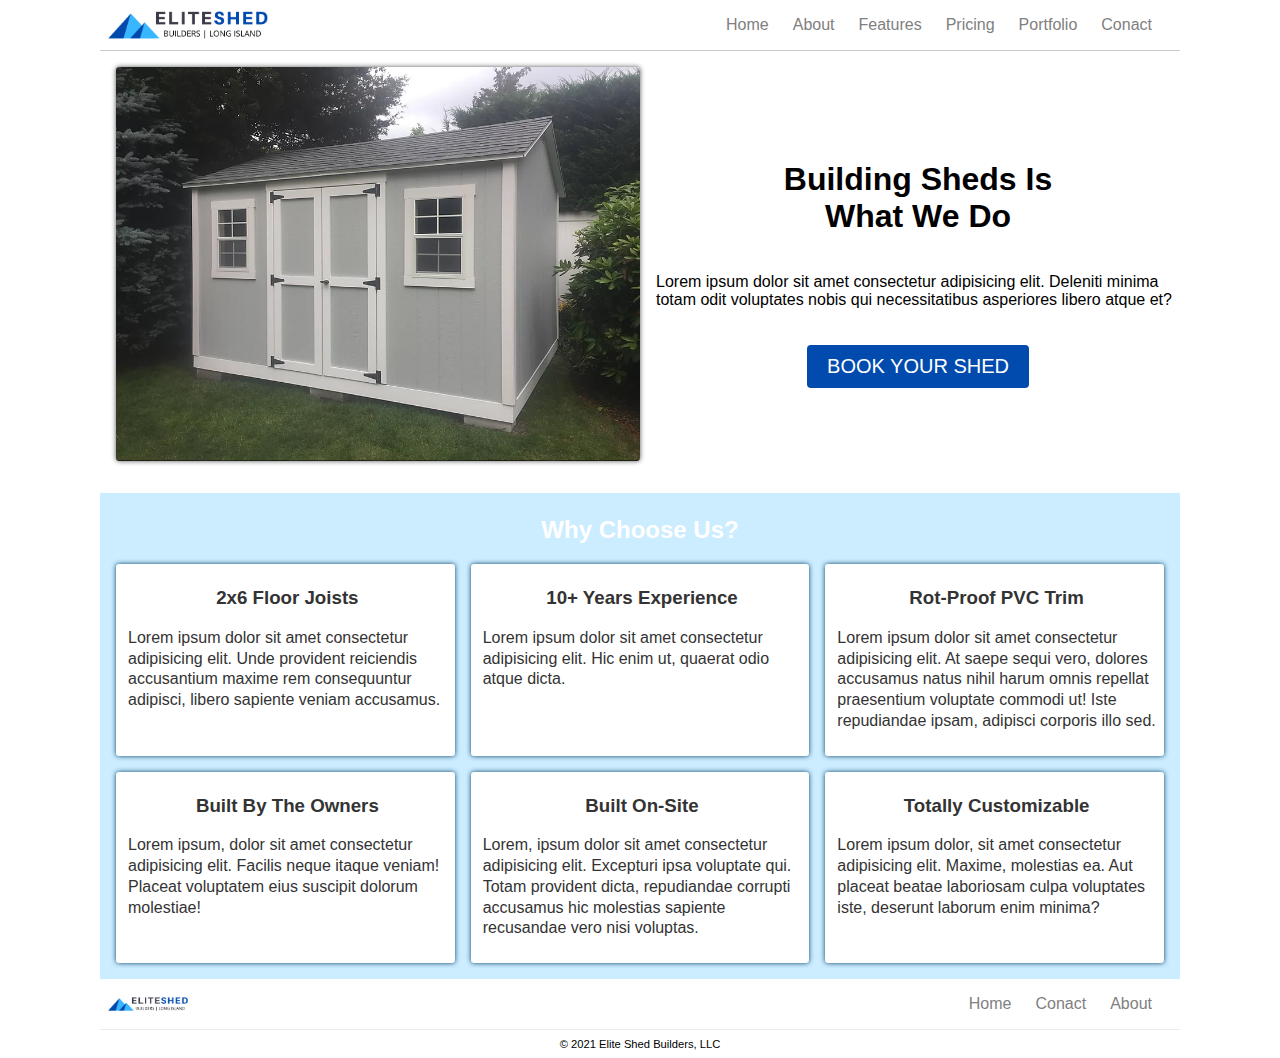
<file: index.html>
<!DOCTYPE html>
<html lang="en">
<head>
    <meta charset="UTF-8">
    <meta http-equiv="X-UA-Compatible" content="IE=edge">
    <meta name="viewport" content="width=device-width, initial-scale=1.0">
    <link rel="stylesheet" href="styles.css">
    <title>Shed Business</title>
</head>
<body>
    <header>
        <nav class="nav-wrapper">
            <img class="logo" src="./images/Elite Shed Builders Logo.png" alt="Shed Logo">
            <ul class="menu-wrapper">
                <li class="menu-item"><a href="#">Home</a></li>
                <li class="menu-item"><a href="#">About</a></li>
                <li class="menu-item"><a href="#">Features</a></li>
                <li class="menu-item"><a href="#">Pricing</a></li>
                <li class="menu-item"><a href="#">Portfolio</a></li>
                <li class="menu-item"><a href="#">Conact</a></li>
            </ul>
        </nav>
        <div class="hero">
            <img class="hero-image" src="./images/10_12.png" alt="10'x12' Shed">
           <div class="hero-text-wrapper">
                <h1>Building Sheds Is<br>What We Do</h1>
                <p>Lorem ipsum dolor sit amet consectetur adipisicing elit. Deleniti minima totam odit voluptates nobis qui necessitatibus asperiores libero atque et?</p>
                <button class="btn hero-btn">BOOK YOUR SHED</button>
            </div> 
            
        </div>
    </header>
    <main>
        <section class="features">
            <h2>Why Choose Us?</h2>
            <div class="card-wrapper">
                <div class="card">
                    <h3>2x6 Floor Joists</h3>
                    <p>Lorem ipsum dolor sit amet consectetur adipisicing elit. Unde provident reiciendis accusantium maxime rem consequuntur adipisci, libero sapiente veniam accusamus.</p>
                </div>
                <div class="card">
                    <h3>10+ Years Experience</h3>
                    <p>Lorem ipsum dolor sit amet consectetur adipisicing elit. Hic enim ut, quaerat odio atque dicta.</p>
                </div>
                <div class="card">
                    <h3>Rot-Proof PVC Trim</h3>
                    <p>Lorem ipsum dolor sit amet consectetur adipisicing elit. At saepe sequi vero, dolores accusamus natus nihil harum omnis repellat praesentium voluptate commodi ut! Iste repudiandae ipsam, adipisci corporis illo sed.</p>
                </div>
                <div class="card">
                    <h3>Built By The Owners</h3>
                    <p>Lorem ipsum, dolor sit amet consectetur adipisicing elit. Facilis neque itaque veniam! Placeat voluptatem eius suscipit dolorum molestiae!</p>
                </div>
                <div class="card">
                    <h3>Built On-Site</h3>
                    <p>Lorem, ipsum dolor sit amet consectetur adipisicing elit. Excepturi ipsa voluptate qui. Totam provident dicta, repudiandae corrupti accusamus hic molestias sapiente recusandae vero nisi voluptas.</p>
                </div>
                <div class="card">
                    <h3>Totally Customizable</h3>
                    <p>Lorem ipsum dolor, sit amet consectetur adipisicing elit. Maxime, molestias ea. Aut placeat beatae laboriosam culpa voluptates iste, deserunt laborum enim minima?</p>
                </div>
            </div>
        </section>
    </main>
    <footer>
        <nav class="nav-wrapper footer">
            <img src="./images/Elite Shed Builders Logo.png" alt="Shed Logo">
            <ul class="menu-wrapper">
                <li class="menu-item"><a href="#">Home</a></li>
                <li class="menu-item"><a href="#">Conact</a></li>
                <li class="menu-item"><a href="#">About</a></li>
            </ul>
        </nav>
        <div class="copyright">
            <p>&copy 2021 Elite Shed Builders, LLC</p>
        </div>
    </footer>
</body>
</html>
</file>
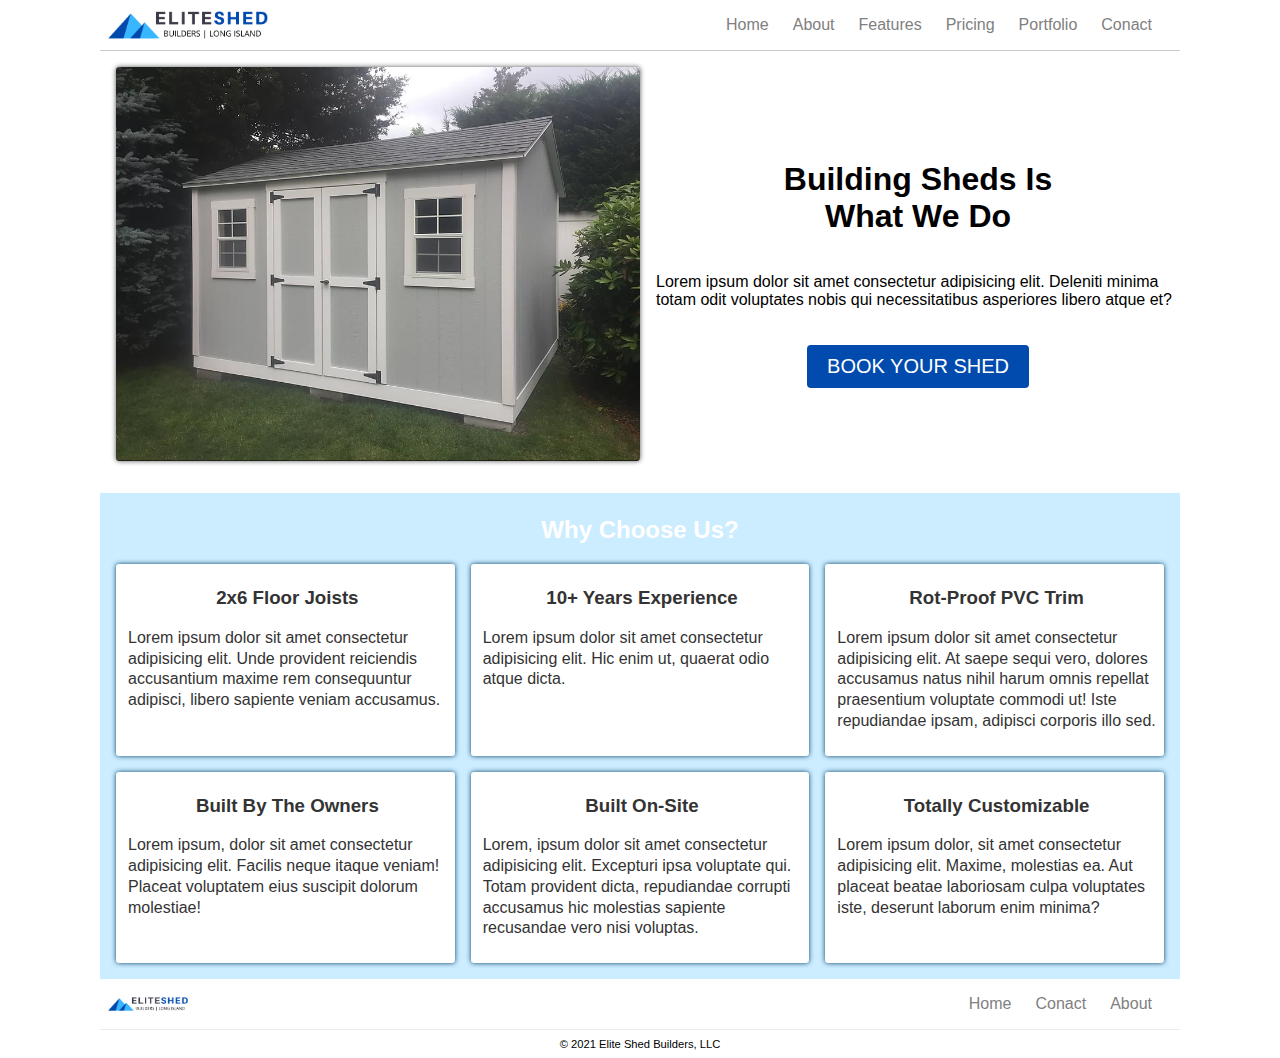
<file: main.html>
<!DOCTYPE html>
<html lang="en">
<head>
    <meta charset="UTF-8">
    <meta http-equiv="X-UA-Compatible" content="IE=edge">
    <meta name="viewport" content="width=device-width, initial-scale=1.0">
    <link rel="stylesheet" href="styles.css">
    <title>Document</title>
</head>
<body>
    <header>
        <nav class="nav-wrapper">
            <img class="logo" src="./images/Elite Shed Builders Logo.png" alt="Shed Logo">
            <ul class="menu-wrapper">
                <li class="menu-item"><a href="#">Home</a></li>
                <li class="menu-item"><a href="#">About</a></li>
                <li class="menu-item"><a href="#">Features</a></li>
                <li class="menu-item"><a href="#">Pricing</a></li>
                <li class="menu-item"><a href="#">Portfolio</a></li>
                <li class="menu-item"><a href="#">Conact</a></li>
            </ul>
        </nav>
        <div class="hero">
            <img class="hero-image" src="./images/10_12.png" alt="10'x12' Shed">
           <div class="hero-text-wrapper">
                <h1>Building Sheds Is<br>What We Do</h1>
                <p>Lorem ipsum dolor sit amet consectetur adipisicing elit. Deleniti minima totam odit voluptates nobis qui necessitatibus asperiores libero atque et?</p>
                <button class="btn hero-btn">BOOK YOUR SHED</button>
            </div> 
            
        </div>
    </header>
    <main>
        <section class="features">
            <h2>Why Choose Us?</h2>
            <div class="card-wrapper">
                <div class="card">
                    <h3>2x6 Floor Joists</h3>
                    <p>Lorem ipsum dolor sit amet consectetur adipisicing elit. Unde provident reiciendis accusantium maxime rem consequuntur adipisci, libero sapiente veniam accusamus.</p>
                </div>
                <div class="card">
                    <h3>10+ Years Experience</h3>
                    <p>Lorem ipsum dolor sit amet consectetur adipisicing elit. Hic enim ut, quaerat odio atque dicta.</p>
                </div>
                <div class="card">
                    <h3>Rot-Proof PVC Trim</h3>
                    <p>Lorem ipsum dolor sit amet consectetur adipisicing elit. At saepe sequi vero, dolores accusamus natus nihil harum omnis repellat praesentium voluptate commodi ut! Iste repudiandae ipsam, adipisci corporis illo sed.</p>
                </div>
                <div class="card">
                    <h3>Built By The Owners</h3>
                    <p>Lorem ipsum, dolor sit amet consectetur adipisicing elit. Facilis neque itaque veniam! Placeat voluptatem eius suscipit dolorum molestiae!</p>
                </div>
                <div class="card">
                    <h3>Built On-Site</h3>
                    <p>Lorem, ipsum dolor sit amet consectetur adipisicing elit. Excepturi ipsa voluptate qui. Totam provident dicta, repudiandae corrupti accusamus hic molestias sapiente recusandae vero nisi voluptas.</p>
                </div>
                <div class="card">
                    <h3>Totally Customizable</h3>
                    <p>Lorem ipsum dolor, sit amet consectetur adipisicing elit. Maxime, molestias ea. Aut placeat beatae laboriosam culpa voluptates iste, deserunt laborum enim minima?</p>
                </div>
            </div>
        </section>
    </main>
    <footer>
        <nav class="nav-wrapper footer">
            <img src="./images/Elite Shed Builders Logo.png" alt="Shed Logo">
            <ul class="menu-wrapper">
                <li class="menu-item"><a href="#">Home</a></li>
                <li class="menu-item"><a href="#">Conact</a></li>
                <li class="menu-item"><a href="#">About</a></li>
            </ul>
        </nav>
        <div class="copyright">
            <p>&copy 2021 Elite Shed Builders, LLC</p>
        </div>
    </footer>
</body>
</html>
</file>
<file: styles.css>
* {
    box-sizing:border-box;
}

body {
    margin: 0;
    padding: 0;
    font-family:Arial, Helvetica, sans-serif;
    max-width: 1080px;
    margin: 0 auto;
}

.nav-wrapper {
    display: flex;
    justify-content: space-between;
    align-items: center;
    border-bottom: 1px solid hsl(0, 0%, 0%, .2);
    padding-left: .5rem;
}

.nav-wrapper img {
    width: 10em;
    margin: 0;
}

.menu-wrapper {
    list-style: none;
    display: flex;
    margin-right: 1em;
}

.menu-item a {
    text-decoration: none;
    color: hsl(0, 0%, 50%);
    padding: .5em .75em;
    cursor: pointer;
}

.menu-item a:hover,
.menu-item a:focus {
    color: black;
}

.hero {
    display: grid;
    grid-template-columns: 1fr 1fr;
    column-gap: 2rem;
    align-items: center;
}

.hero-image {
    max-width:100%;
    max-height:100%;
    border-radius: .2rem;
    box-shadow: 0px 0px 5px 0px #555;
    margin: 1rem;
}

.hero-text-wrapper {
    display: flex;
    flex-direction: column;
    justify-content: center;
    align-items: center;
}

.hero-text-wrapper h1 {
    text-align: center;
}

.btn {
    font-size: 1.25em;
    background-color: hsl(214,100%,34%);
    border: none;
    outline: none;
    border-radius: .2em;
    margin-top: 1em;
    padding: .5em 1em;
    color: white;
    cursor: pointer;
}

.hero-btn:hover {
    background-color: hsl(202,100%,61%);
}

.features {
    background-color: hsl(202, 100%, 90%);
    text-align:center;
    color: white;
    padding: .25rem 1rem 1rem 1rem;
    margin-top: 1rem;
}

.features h2 {
    font-weight: 800;
}

.card-wrapper {
    display:grid;
    grid-template-columns: 1fr 1fr 1fr;
    grid-template-rows: 1fr 1fr;
    gap: 1rem;
}

.card {
    color: #333;
    background-color: white;
    border-radius: .2rem;
    box-shadow: 0px 0px 5px 0px hsl(202, 100%, 20%);
    padding: .25rem .25rem .5rem .5rem;
}
.card p {
    text-align: left;
    line-height: 1.3rem;
    padding-left: .25rem;
}

.footer img {
    width: 5rem;
}

.nav-wrapper.footer {
    border-bottom: 1px solid #9993;
}

.copyright {
    text-align: center;
    font-size: .7rem;
}

.copyright p {
    margin: 0;
    padding: .5rem;
}


@media (max-width: 700px) {

    .nav-wrapper {
        flex-direction: column;
        margin-top: .75rem;
        padding: 0;
    }

    .nav-wrapper img {
        width:7rem;
        margin: 0;
    }

    .menu-wrapper {
        flex-direction: column;
        gap: .5rem;
    }

    .hero {
        display: flex;
        flex-direction: column;
        justify-content: center;
        align-items: center;
        margin: 0 1rem;
    }

    .hero-image {
        margin-top: 2rem;
        max-width: 75%
    }

    .hero h1 {
        margin-bottom: 0;
    }

    .hero p {
        max-width: 75%;
        margin-bottom: .5rem;
    }

    .card-wrapper {
        display: flex;
        flex-direction: column;
        max-width: 75%;
        margin: 0 auto;
    }

}
</file>
